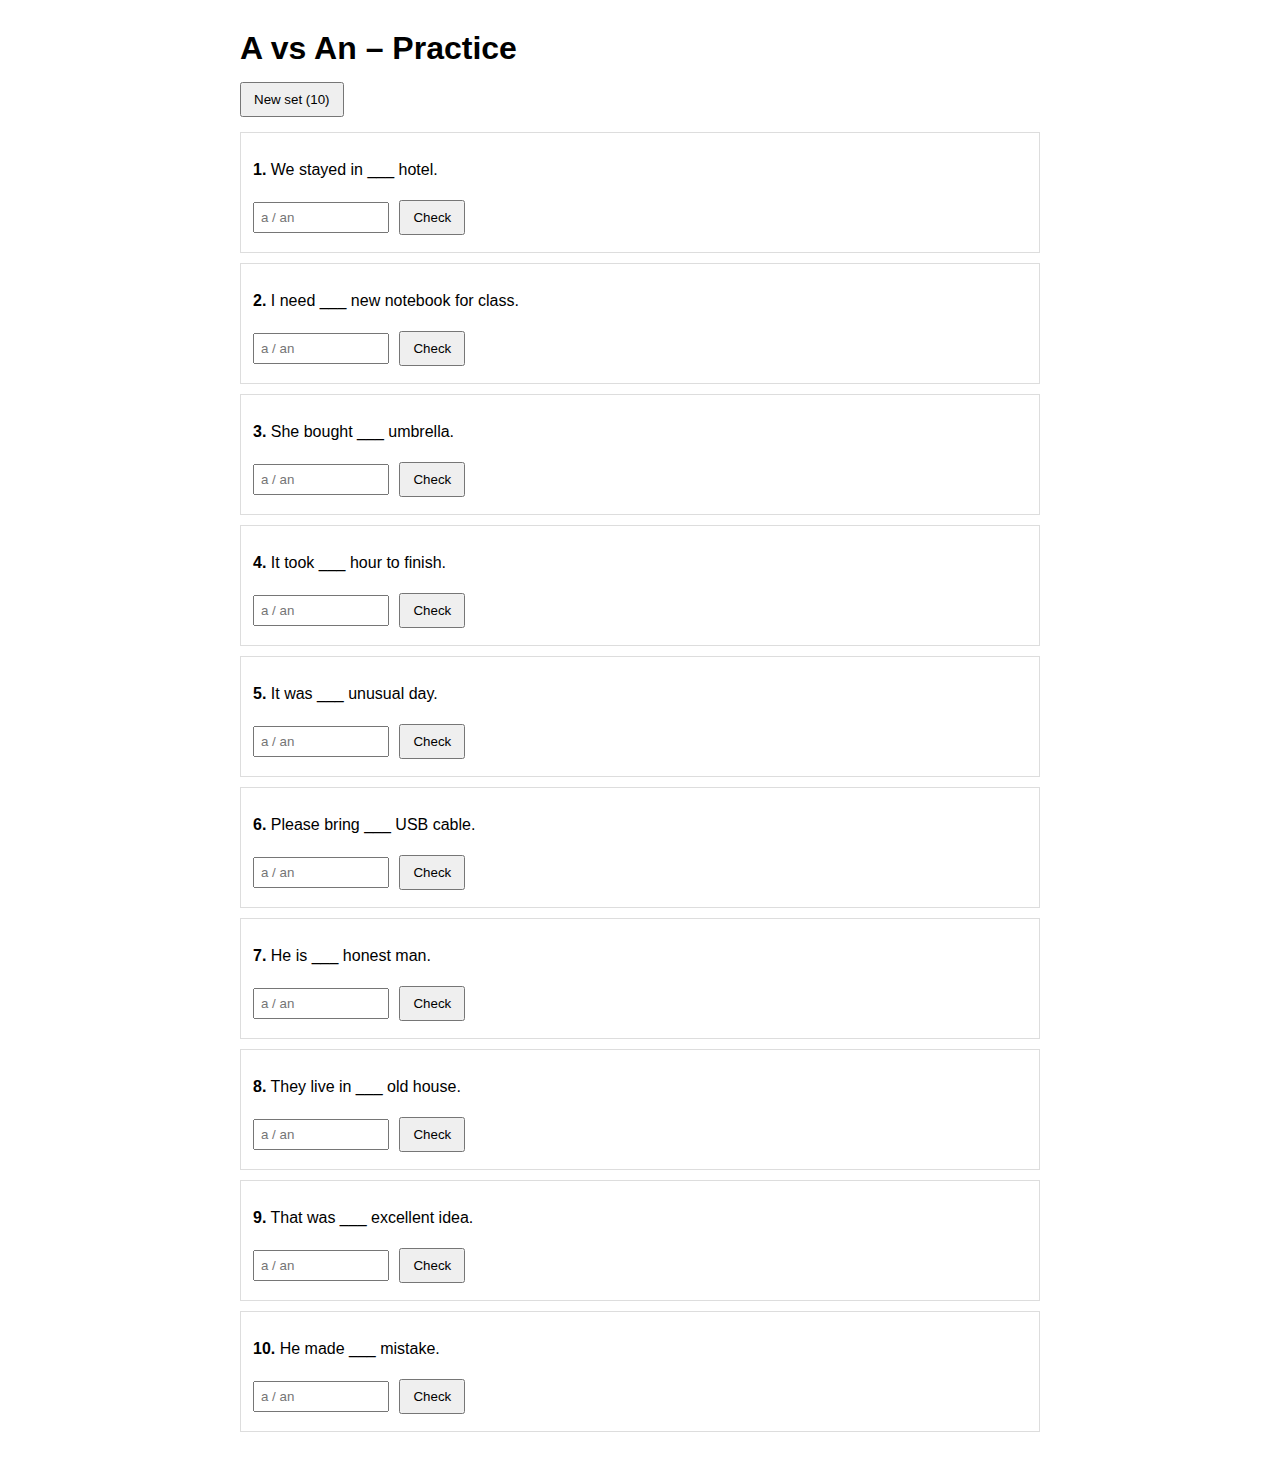
<file: index.html>
<!DOCTYPE html>
<html lang="en">
<head>
<meta charset="UTF-8">
<title>Grammar Practice</title>
<meta name="viewport" content="width=device-width, initial-scale=1">

<style>
  body {
    font-family: Arial, sans-serif;
    max-width: 800px;
    margin: 30px auto;
    padding: 0 15px;
  }
  h1 { margin-bottom: 10px; }
  button {
    padding: 8px 12px;
    margin: 5px 5px 5px 0;
    cursor: pointer;
  }
  .item {
    border: 1px solid #ddd;
    padding: 12px;
    margin: 10px 0;
  }
  input {
    padding: 6px;
    width: 120px;
    margin-right: 6px;
  }
  .result {
    font-weight: bold;
    margin-left: 6px;
  }
  .correct { color: green; }
  .wrong { color: red; }
</style>
</head>

<body>

<h1>A vs An – Practice</h1>

<button onclick="newSet()">New set (10)</button>

<div id="exercise"></div>

<script>
const BANK = [
  ["I need ___ new notebook for class.", "a"],
  ["She bought ___ umbrella.", "an"],
  ["He is ___ honest man.", "an"],
  ["They live in ___ old house.", "an"],
  ["I saw ___ dog outside.", "a"],
  ["It took ___ hour to finish.", "an"],
  ["She is ___ university student.", "a"],
  ["Please bring ___ USB cable.", "a"],
  ["That was ___ excellent idea.", "an"],
  ["He made ___ mistake.", "a"],
  ["We stayed in ___ hotel.", "a"],
  ["She found ___ apple.", "an"],
  ["He bought ___ car yesterday.", "a"],
  ["It was ___ unusual day.", "an"],
  ["She wants ___ job in IT.", "a"]
];

function shuffle(arr) {
  return arr.sort(() => Math.random() - 0.5);
}

function newSet() {
  const container = document.getElementById("exercise");
  container.innerHTML = "";

  const questions = shuffle([...BANK]).slice(0, 10);

  questions.forEach((q, i) => {
    const div = document.createElement("div");
    div.className = "item";

    div.innerHTML = `
      <p><strong>${i + 1}.</strong> ${q[0]}</p>
      <input type="text" placeholder="a / an">
      <button>Check</button>
      <span class="result"></span>
    `;

    const input = div.querySelector("input");
    const button = div.querySelector("button");
    const result = div.querySelector(".result");

    button.onclick = () => {
      const answer = input.value.trim().toLowerCase();
      if (answer === q[1]) {
        result.textContent = "Correct";
        result.className = "result correct";
      } else {
        result.textContent = "Incorrect";
        result.className = "result wrong";
      }
    };

    container.appendChild(div);
  });
}

newSet();
</script>

</body>
</html>
</file>
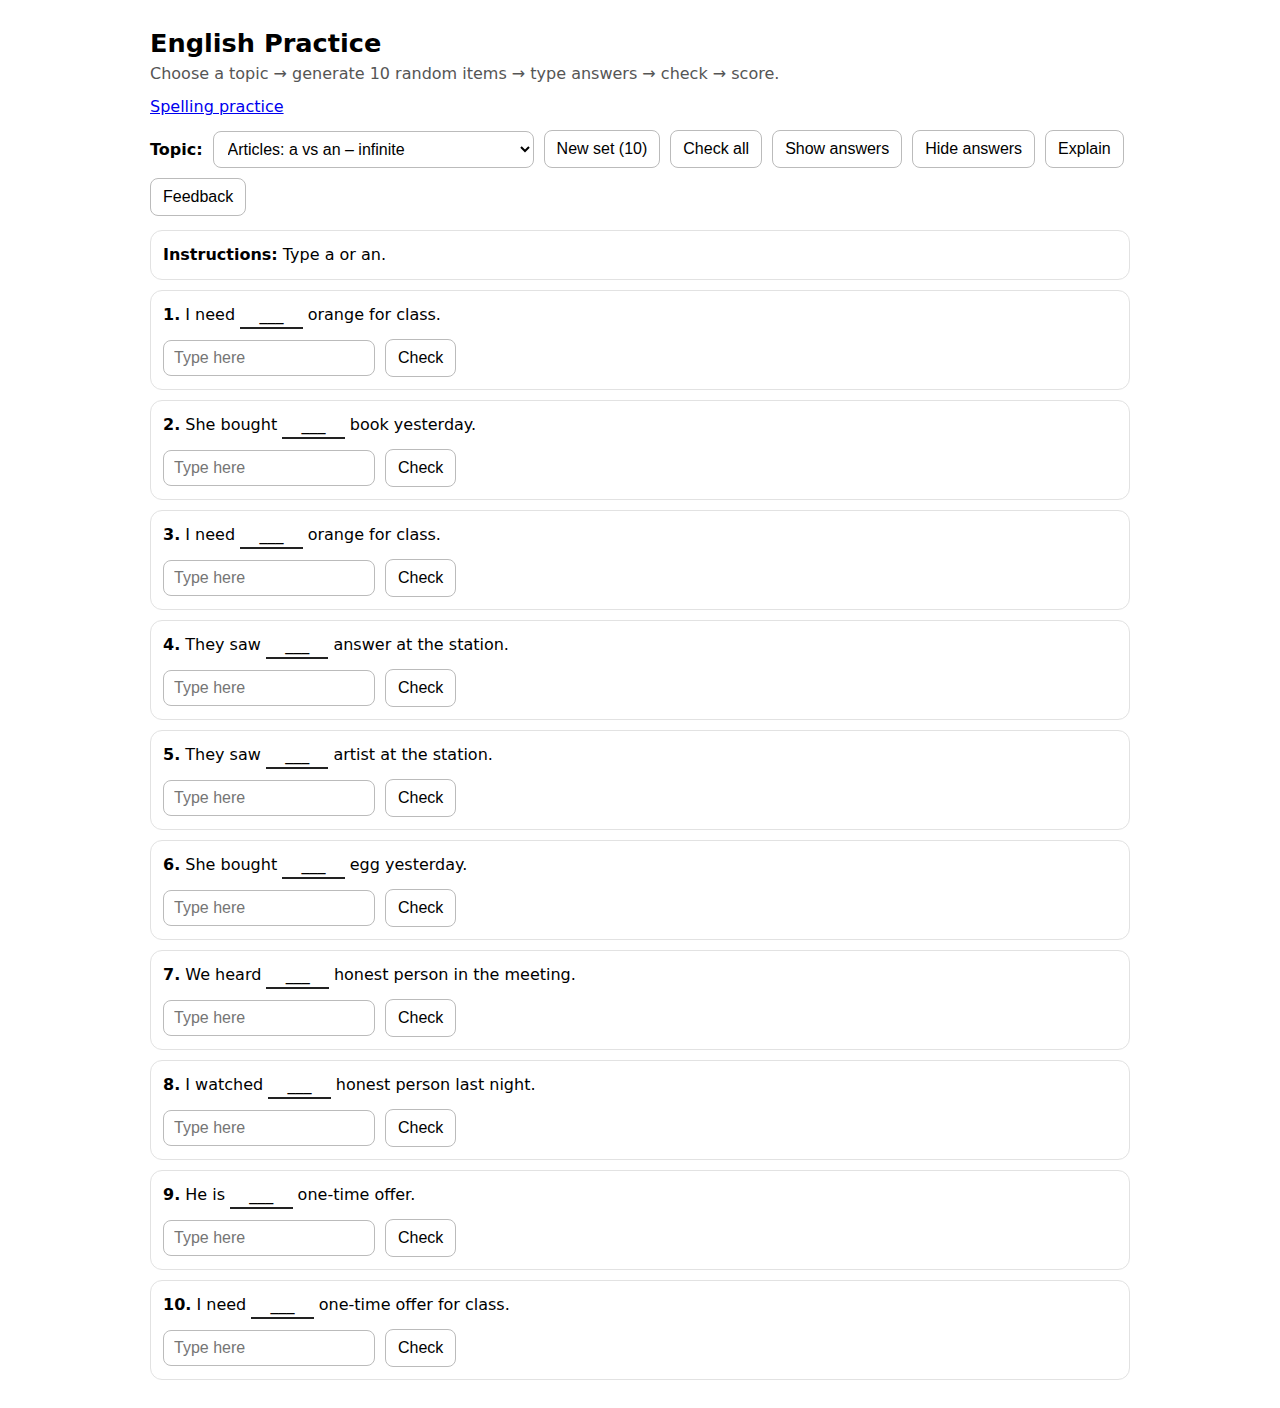
<file: docs/index.html>
<!doctype html>
<html lang="en">
<head>
  <meta charset="utf-8" />
  <meta name="viewport" content="width=device-width,initial-scale=1" />
  <title>English Practice</title>
  <style>
    body { font-family: system-ui, Arial, sans-serif; max-width: 980px; margin: 28px auto; padding: 0 16px; }
    h1 { font-size: 1.6rem; margin: 0 0 6px; }
    .meta { color:#555; margin: 0 0 14px; }
    .nav { margin: 10px 0 14px; }
    .nav a { margin-right: 12px; }
    .row { display:flex; gap:10px; flex-wrap:wrap; align-items:center; margin: 14px 0; }
    select, button, input[type="text"] { font-size: 1rem; }
    select { padding: 8px 10px; border:1px solid #bbb; border-radius:8px; background:#fff; }
    button { padding: 9px 12px; border:1px solid #bbb; border-radius:8px; background:#fff; cursor:pointer; }
    button:hover { background:#f5f5f5; }
    .card { border:1px solid #e2e2e2; border-radius:12px; padding: 12px; margin: 10px 0; }
    .q { line-height: 1.5; }
    .gap { display:inline-block; min-width: 3.4em; text-align:center; border-bottom:2px solid #222; padding: 0 4px; }
    .ctrls { margin-top: 10px; display:flex; gap:10px; flex-wrap:wrap; align-items:center; }
    .ctrls input[type="text"] { padding: 8px 10px; border:1px solid #bbb; border-radius:8px; width: 190px; }
    .result { font-weight:700; margin-left: 6px; }
    .result.ok { color: #0a6; }
    .result.bad { color: #c22; }
    .answer { display:none; color:#222; margin-left: 8px; font-weight:700; }
    .score { font-weight:700; }
    .small { color:#666; font-size: 0.95rem; }
    code { background:#f4f4f4; padding:2px 5px; border-radius:6px; }
  </style>
</head>
<body>
  <h1>English Practice</h1>
  <p class="meta">Choose a topic → generate 10 random items → type answers → check → score.</p>

  <div class="nav">
    <a href="./spelling.html">Spelling practice</a>
  </div>

  <div class="row">
    <label for="topicSelect"><strong>Topic:</strong></label>
    <select id="topicSelect"></select>

    <button id="newSetBtn" type="button">New set (10)</button>
    <button id="checkAllBtn" type="button">Check all</button>
    <button id="showAnswersBtn" type="button">Show answers</button>
    <button id="hideAnswersBtn" type="button">Hide answers</button>

    <button id="explainBtn" type="button">Explain</button>
    <button id="feedbackBtn" type="button">Feedback</button>

    <span class="score" id="scoreBox"></span>
  </div>
  <div id="explainBox" class="card" style="display:none"></div>
  <div id="feedbackBox" class="card" style="display:none"></div>
  <div id="list"></div>

<script>
/* ======================
   Global mistake tracking
   ====================== */
let stats = {
  totalChecked: 0,
  wrongByTopic: {},   // topic name -> count
  wrongByPair: {},    // "student->correct" -> count
  wrongItems: []      // store recent mistakes
};

/* ---------------- TEACHER CONFIG: topics ---------------- */
const TOPICS = {
  "Articles: a vs an – infinite": {
    instructions: "Type a or an.",
    generator: { type: "articles_a_an", count: 10 },
    explain: `
      <strong>A vs An</strong><br><br>

      Use <strong>a</strong> before a <em>consonant sound</em>:<br>
      a book • a university • a USB cable • a European city<br><br>

      Use <strong>an</strong> before a <em>vowel sound</em>:<br>
      an apple • an hour • an MRI scan • an honest person<br><br>

      <strong>Important:</strong> Decide by the <em>sound</em>, not the first letter.<br>
      “u” and “eu” often sound like /juː/ → <strong>a</strong>.
    `
  },

  "Prepositions: in / on / at (time) – infinite": {
    instructions: "Type in, on, or at.",
    generator: { type: "prepositions_time", count: 10 },
    explain: `
      <strong>In / On / At (time)</strong><br><br>

      Use <strong>at</strong> for precise times:<br>
      at 5 pm • at noon • at midnight<br><br>

      Use <strong>on</strong> for days and dates:<br>
      on Monday • on 5 May • on the 12th<br><br>

      Use <strong>in</strong> for months, years, and longer periods:<br>
      in June • in 2024 • in the morning<br><br>

      <strong>Common mistakes:</strong><br>
      • in 7 o’clock (should be <strong>at</strong>)<br>
      • at Monday (should be <strong>on</strong>)<br>
    `
  },

  "Present perfect vs past simple – infinite": {
    instructions: "Type the correct form. Examples: “have eaten / has eaten / went / did”.",
    generator: { type: "pp_vs_ps", count: 10 },
    explain: `
      <strong>Present perfect vs Past simple</strong><br><br>

      <strong>Present perfect</strong> (have/has + past participle) links the past to <em>now</em>.<br>
      Use it with: already, just, yet, ever/never, so far, today, this week, recently.<br>
      Examples: I <strong>have finished</strong> already. • She <strong>has never been</strong> to London.<br><br>

      <strong>Past simple</strong> is for a <em>finished</em> time in the past.<br>
      Use it with: yesterday, last week, two days ago, in 2020, when I was younger.<br>
      Examples: I <strong>went</strong> yesterday. • They <strong>met</strong> in 2019.<br><br>

      <strong>Rule:</strong> If the time is finished → use <strong>past simple</strong>.
    `
  },

  "Subject–verb agreement – infinite": {
    instructions: "Type the correct verb form (present simple). Example: go/goes, do/does, have/has.",
    generator: { type: "sva_present", count: 10 },
    explain: `
      <strong>Subject–verb agreement (present simple)</strong><br><br>

      <strong>I / you / we / they</strong> + base verb:<br>
      I work • you play • we go • they study<br><br>

      <strong>He / she / it</strong> + verb + <strong>-s</strong> (or spelling change):<br>
      he works • she plays • it goes • he studies • she watches<br><br>

      <strong>Special verbs:</strong><br>
      do → <strong>does</strong> • have → <strong>has</strong><br><br>

      <strong>Common error:</strong> forgetting the <strong>-s</strong> with he/she/it.<br>
      Quick check: If you can replace the subject with “he” → the verb usually needs <strong>-s</strong>.
    `
  }
};

/* ---------------- app logic ---------------- */
const N = 10;
const topicSelect = document.getElementById("topicSelect");
const listEl = document.getElementById("list");
const newSetBtn = document.getElementById("newSetBtn");
const checkAllBtn = document.getElementById("checkAllBtn");
const showAnswersBtn = document.getElementById("showAnswersBtn");
const hideAnswersBtn = document.getElementById("hideAnswersBtn");
const scoreBox = document.getElementById("scoreBox");

const explainBtn = document.getElementById("explainBtn");
const feedbackBtn = document.getElementById("feedbackBtn");
const explainBox = document.getElementById("explainBox");
const feedbackBox = document.getElementById("feedbackBox");

let currentItems = [];

function normalize(s) {
  return String(s).trim().toLowerCase().replace(/\s+/g, " ");
}
function shuffle(arr) {
  const a = arr.slice();
  for (let i = a.length - 1; i > 0; i--) {
    const j = Math.floor(Math.random() * (i + 1));
    [a[i], a[j]] = [a[j], a[i]];
  }
  return a;
}

/* ---------------- generators ---------------- */
function rand(arr) { return arr[Math.floor(Math.random() * arr.length)]; }
function pad2(n){ return String(n).padStart(2,"0"); }
function normalizeSpaces(s){ return String(s).trim().replace(/\s+/g," "); }

/* A / AN generator (curated for sound-based accuracy) */
const AN_WORDS = [
  "apple","orange","egg","idea","example","engineer","artist","actor",
  "umbrella","email","answer","invoice",
  "hour","honest person","heir",
  "MBA student","FBI agent","MRI scan","S.O.S. message"
];
const A_WORDS = [
  "book","car","dog","house","table","computer","phone","teacher",
  "university student","uniform","European city","one-time offer",
  "USB cable","UFO story","user account"
];
const A_AN_TEMPLATES = [
  "I need ___ {noun} for class.",
  "She bought ___ {noun} yesterday.",
  "He is ___ {noun}.",
  "They saw ___ {noun} at the station.",
  "We heard ___ {noun} in the meeting.",
  "I ordered ___ {noun} online.",
  "She wants to become ___ {noun}.",
  "He found ___ {noun} on the floor.",
  "They discussed ___ {noun} in class.",
  "I watched ___ {noun} last night."
];
function pickNounWithAnswer() {
  const pickAn = Math.random() < 0.5;
  if (pickAn) return { noun: rand(AN_WORDS), article: "an" };
  return { noun: rand(A_WORDS), article: "a" };
}
function generateArticlesAAn(n=10) {
  const out = [];
  for (let i = 0; i < n; i++) {
    const t = rand(A_AN_TEMPLATES);
    const picked = pickNounWithAnswer();
    out.push({ prompt: t.replace("{noun}", picked.noun), answer: picked.article });
  }
  return out;
}

/* Prepositions time generator */
const MONTHS = ["January","February","March","April","May","June","July","August","September","October","November","December"];
const WEEKDAYS = ["Monday","Tuesday","Wednesday","Thursday","Friday","Saturday","Sunday"];
const TIMES_OF_DAY = ["the morning","the afternoon","the evening"];
const HOLIDAYS = ["Christmas","Easter","New Year’s Eve","New Year’s Day","Halloween"];
function randomClockTime() {
  const h = rand([1,2,3,4,5,6,7,8,9,10,11,12]);
  const m = rand([0,5,10,15,20,25,30,35,40,45,50,55]);
  return `${h}:${pad2(m)}`;
}
function randomDate() {
  const day = rand([1,2,3,4,5,6,7,8,9,10,11,12,13,14,15,16,17,18,19,20,21,22,23,24,25,26,27,28]);
  const suf = (day % 10 === 1 && day !== 11) ? "st" : (day % 10 === 2 && day !== 12) ? "nd" : (day % 10 === 3 && day !== 13) ? "rd" : "th";
  return `${day}${suf}`;
}
function generatePrepositionsTime(n=10) {
  const frames = [
    () => ({ text: `My birthday is ___ ${rand(MONTHS)}.`, answer: "in" }),
    () => ({ text: `School starts ___ ${rand(MONTHS)}.`, answer: "in" }),
    () => ({ text: `We usually study ___ ${rand(TIMES_OF_DAY)}.`, answer: "in" }),
    () => ({ text: `I started learning English ___ ${rand(["2018","2019","2020","2021","2022","2023","2024","2025","2026"])}.`, answer: "in" }),

    () => ({ text: `We have PE ___ ${rand(WEEKDAYS)}.`, answer: "on" }),
    () => ({ text: `The test is ___ ${rand(WEEKDAYS)}.`, answer: "on" }),
    () => ({ text: `The deadline is ___ the ${randomDate()}.`, answer: "on" }),
    () => ({ text: `We have a quiz ___ ${rand(["Monday morning","Tuesday afternoon","Thursday evening"])}.`, answer: "on" }),

    () => ({ text: `The lesson starts ___ ${randomClockTime()}.`, answer: "at" }),
    () => ({ text: `Please call me ___ ${randomClockTime()}.`, answer: "at" }),
    () => ({ text: `We met ___ ${rand(HOLIDAYS)}.`, answer: "at" }),
    () => ({ text: `The train leaves ___ ${rand(["noon","midnight"])}.`, answer: "at" }),

    () => ({ text: `I relax ___ the weekend.`, answer: "at" }) // BrE
  ];

  const out = [];
  for (let i = 0; i < n; i++) {
    const q = rand(frames)();
    out.push({ prompt: q.text, answer: q.answer });
  }
  return out;
}

/* Present perfect vs past simple generator */
const VERBS = [
  { base:"go", ps:"went", pp:"gone" },
  { base:"see", ps:"saw", pp:"seen" },
  { base:"eat", ps:"ate", pp:"eaten" },
  { base:"do", ps:"did", pp:"done" },
  { base:"write", ps:"wrote", pp:"written" },
  { base:"take", ps:"took", pp:"taken" },
  { base:"buy", ps:"bought", pp:"bought" },
  { base:"make", ps:"made", pp:"made" },
  { base:"choose", ps:"chose", pp:"chosen" },
  { base:"break", ps:"broke", pp:"broken" },
  { base:"meet", ps:"met", pp:"met" },
  { base:"read", ps:"read", pp:"read" }
];
const SUBJECTS = [
  { s:"I", have:"have" }, { s:"You", have:"have" }, { s:"We", have:"have" }, { s:"They", have:"have" },
  { s:"He", have:"has" }, { s:"She", have:"has" }
];
const PP_MARKERS = ["already","just","recently","so far","today","this week","this month","in my life","yet","ever","never"];
const PS_MARKERS = ["yesterday","last week","last month","last year","two days ago","three weeks ago","in 2018","in 2020","when I was younger","during the holiday"];
function generatePPvsPS(n=10) {
  const out = [];
  for (let i = 0; i < n; i++) {
    const subj = rand(SUBJECTS);
    const v = rand(VERBS);
    const usePP = Math.random() < 0.5;

    if (usePP) {
      const marker = rand(PP_MARKERS);
      const frameType = rand(["statement","negative","question"]);
      if (frameType === "question") {
        const aux = subj.have.charAt(0).toUpperCase() + subj.have.slice(1); // Have/Has
        out.push({ prompt: `___ ${subj.s} ever (${v.base}) ${marker}?`, answer: aux });
      } else if (frameType === "negative") {
        out.push({ prompt: `${subj.s} ___ not (${v.base}) ${marker}.`, answer: `${subj.have} ${v.pp}` });
      } else {
        out.push({ prompt: `${subj.s} ___ (${v.base}) ${marker}.`, answer: `${subj.have} ${v.pp}` });
      }
    } else {
      const marker = rand(PS_MARKERS);
      const frameType = rand(["statement","negative","question"]);
      if (frameType === "question") {
        out.push({ prompt: `___ ${subj.s} (${v.base}) it ${marker}?`, answer: "Did" });
      } else if (frameType === "negative") {
        out.push({ prompt: `${subj.s} ___ not (${v.base}) ${marker}.`, answer: v.ps });
      } else {
        out.push({ prompt: `${subj.s} ___ (${v.base}) ${marker}.`, answer: v.ps });
      }
    }
  }
  return out.map(x => ({ prompt: normalizeSpaces(x.prompt), answer: normalizeSpaces(x.answer) }));
}

/* Subject–verb agreement generator (present simple) */
const SVA_SUBJECTS = [
  { subj:"I", third:false },
  { subj:"You", third:false },
  { subj:"We", third:false },
  { subj:"They", third:false },
  { subj:"He", third:true },
  { subj:"She", third:true },
  { subj:"It", third:true },
  { subj:"My friends", third:false },
  { subj:"The teacher", third:true },
  { subj:"The students", third:false }
];
const SVA_VERBS = [
  { base:"go", third:"goes" },
  { base:"do", third:"does" },
  { base:"have", third:"has" },
  { base:"watch", third:"watches" },
  { base:"study", third:"studies" },
  { base:"play", third:"plays" },
  { base:"work", third:"works" },
  { base:"try", third:"tries" },
  { base:"teach", third:"teaches" },
  { base:"fix", third:"fixes" },
  { base:"carry", third:"carries" }
];
const SVA_ADVERBS = ["often","usually","sometimes","rarely","never","every day","after school","on weekends"];
const SVA_OBJECTS = [
  "English","football","video games","homework","in the library","in the gym","at home","in class","with friends"
];
function generateSVA(n=10) {
  const out = [];
  for (let i = 0; i < n; i++) {
    const s = rand(SVA_SUBJECTS);
    const v = rand(SVA_VERBS);
    const adv = rand(SVA_ADVERBS);
    const obj = rand(SVA_OBJECTS);
    const correct = s.third ? v.third : v.base;
    const prompt = `${s.subj} ___ ${adv} ${obj}. (${v.base})`;
    out.push({ prompt, answer: correct });
  }
  return out;
}

/* ---------------- render / check ---------------- */
function initTopics() {
  topicSelect.innerHTML = "";
  Object.keys(TOPICS).forEach(k => {
    const opt = document.createElement("option");
    opt.value = k;
    opt.textContent = k;
    topicSelect.appendChild(opt);
  });
  topicSelect.selectedIndex = 0;
}

function pickItemsForTopic(topic) {
  if (topic.generator?.type === "prepositions_time") return generatePrepositionsTime(topic.generator.count || N);
  if (topic.generator?.type === "articles_a_an") return generateArticlesAAn(topic.generator.count || N);
  if (topic.generator?.type === "pp_vs_ps") return generatePPvsPS(topic.generator.count || N);
  if (topic.generator?.type === "sva_present") return generateSVA(topic.generator.count || N);
  return shuffle(topic.items || []).slice(0, Math.min(N, (topic.items || []).length));
}

function renderSet() {
  const topic = TOPICS[topicSelect.value];
  currentItems = pickItemsForTopic(topic);

  listEl.innerHTML = "";
  scoreBox.textContent = "";
  explainBox.style.display = "none";
  feedbackBox.style.display = "none";

  const instr = document.createElement("div");
  instr.className = "card";
  const instrText = topic.instructions || "Type the missing word(s).";
  instr.innerHTML = `<div class="q"><strong>Instructions:</strong> ${instrText}</div>`;
  listEl.appendChild(instr);

  currentItems.forEach((item, idx) => {
    const card = document.createElement("div");
    card.className = "card";
    card.dataset.index = String(idx);
    card.dataset.correct = "";

    const promptHtml = item.prompt.includes("___")
      ? item.prompt.replace("___", `<span class="gap">___</span>`)
      : item.prompt;

    card.innerHTML = `
      <div class="q">
        <strong>${idx + 1}.</strong> ${promptHtml}
        <span class="answer">Answer: <span class="ansText"></span></span>
      </div>
      <div class="ctrls">
        <input type="text" aria-label="Your answer" placeholder="Type here" autocomplete="off" spellcheck="false" />
        <button type="button" class="checkBtn">Check</button>
        <span class="result"></span>
      </div>
    `;

    card.querySelector(".ansText").textContent = item.answer;
    listEl.appendChild(card);
  });

  document.querySelectorAll(".checkBtn").forEach(btn => {
    btn.addEventListener("click", (e) => {
      const card = e.target.closest(".card");
      checkOne(card);
      updateScore();
    });
  });

  hideAnswers();
}

function checkOne(card) {
  const idx = Number(card.dataset.index);
  const item = currentItems[idx];
  const resultEl = card.querySelector(".result");
  const input = card.querySelector('input[type="text"]');
  const student = normalize(input.value);
  const answer = normalize(item.answer);

  if (!student) {
    card.dataset.correct = "0";
    resultEl.textContent = "Enter an answer first.";
    resultEl.className = "result bad";
    return;
  }

  const ok = (student === answer);

  // mistake tracking
  const topicKey = topicSelect.value;
  stats.totalChecked++;
  if (!stats.wrongByTopic[topicKey]) stats.wrongByTopic[topicKey] = 0;

  if (!ok) {
    stats.wrongByTopic[topicKey]++;
    const pairKey = `${student || "(blank)"}->${answer}`;
    stats.wrongByPair[pairKey] = (stats.wrongByPair[pairKey] || 0) + 1;
    stats.wrongItems.push({ topic: topicKey, prompt: item.prompt, student, answer });
    if (stats.wrongItems.length > 50) stats.wrongItems.shift();
  }

  card.dataset.correct = ok ? "1" : "0";
  resultEl.textContent = ok ? "Correct" : "Incorrect";
  resultEl.className = "result " + (ok ? "ok" : "bad");
}

function checkAll() {
  document.querySelectorAll(".card[data-index]").forEach(card => checkOne(card));
  updateScore();
}

function updateScore() {
  const cards = Array.from(document.querySelectorAll(".card[data-index]"));
  const attempted = cards.filter(c => c.querySelector(".result")?.textContent);
  if (attempted.length === 0) { scoreBox.textContent = ""; return; }
  const correct = cards.filter(c => c.dataset.correct === "1").length;
  scoreBox.textContent = `Score: ${correct}/${cards.length}`;
}

function showAnswers() { document.querySelectorAll(".answer").forEach(el => el.style.display = "inline"); }
function hideAnswers() { document.querySelectorAll(".answer").forEach(el => el.style.display = "none"); }

/* ---------------- explain / feedback ---------------- */
function showExplain() {
  const topic = TOPICS[topicSelect.value];
  const html = topic.explain || "<strong>No explanation for this topic yet.</strong>";
  explainBox.innerHTML = html;
  explainBox.style.display = "block";
  feedbackBox.style.display = "none";
}

function showFeedback() {
  feedbackBox.style.display = "block";
  explainBox.style.display = "none";

  if (stats.totalChecked === 0) {
    feedbackBox.innerHTML = "<strong>No feedback yet.</strong><br>Check a few answers first.";
    return;
  }

  // Top topic
  const topicEntries = Object.entries(stats.wrongByTopic).sort((a,b) => b[1]-a[1]);
  const topTopic = topicEntries[0]?.[0];
  const topTopicCount = topicEntries[0]?.[1] ?? 0;

  // Top pairs
  const pairEntries = Object.entries(stats.wrongByPair).sort((a,b) => b[1]-a[1]).slice(0, 5);

  let html = `<strong>Feedback (based on your mistakes)</strong><br><br>`;
  html += `Checked: <strong>${stats.totalChecked}</strong><br><br>`;

  if (topTopic) {
    html += `Most difficult topic so far: <strong>${topTopic}</strong> (${topTopicCount} wrong)<br><br>`;
  }

  if (pairEntries.length) {
    html += `<strong>Most common wrong answers:</strong><br>`;
    html += `<ol>`;
    pairEntries.forEach(([k, n]) => {
      const [given, correct] = k.split("->");
      html += `<li><code>${given}</code> → <code>${correct}</code> (${n})</li>`;
    });
    html += `</ol>`;
  } else {
    html += `No wrong answers recorded yet.`;
  }

  feedbackBox.innerHTML = html;
}

/* ---------------- events ---------------- */
newSetBtn.addEventListener("click", renderSet);
checkAllBtn.addEventListener("click", checkAll);
showAnswersBtn.addEventListener("click", showAnswers);
hideAnswersBtn.addEventListener("click", hideAnswers);
topicSelect.addEventListener("change", renderSet);

explainBtn.addEventListener("click", showExplain);
feedbackBtn.addEventListener("click", showFeedback);

/* ---------------- boot ---------------- */
initTopics();
renderSet();
</script>
</body>
</html>
</file>
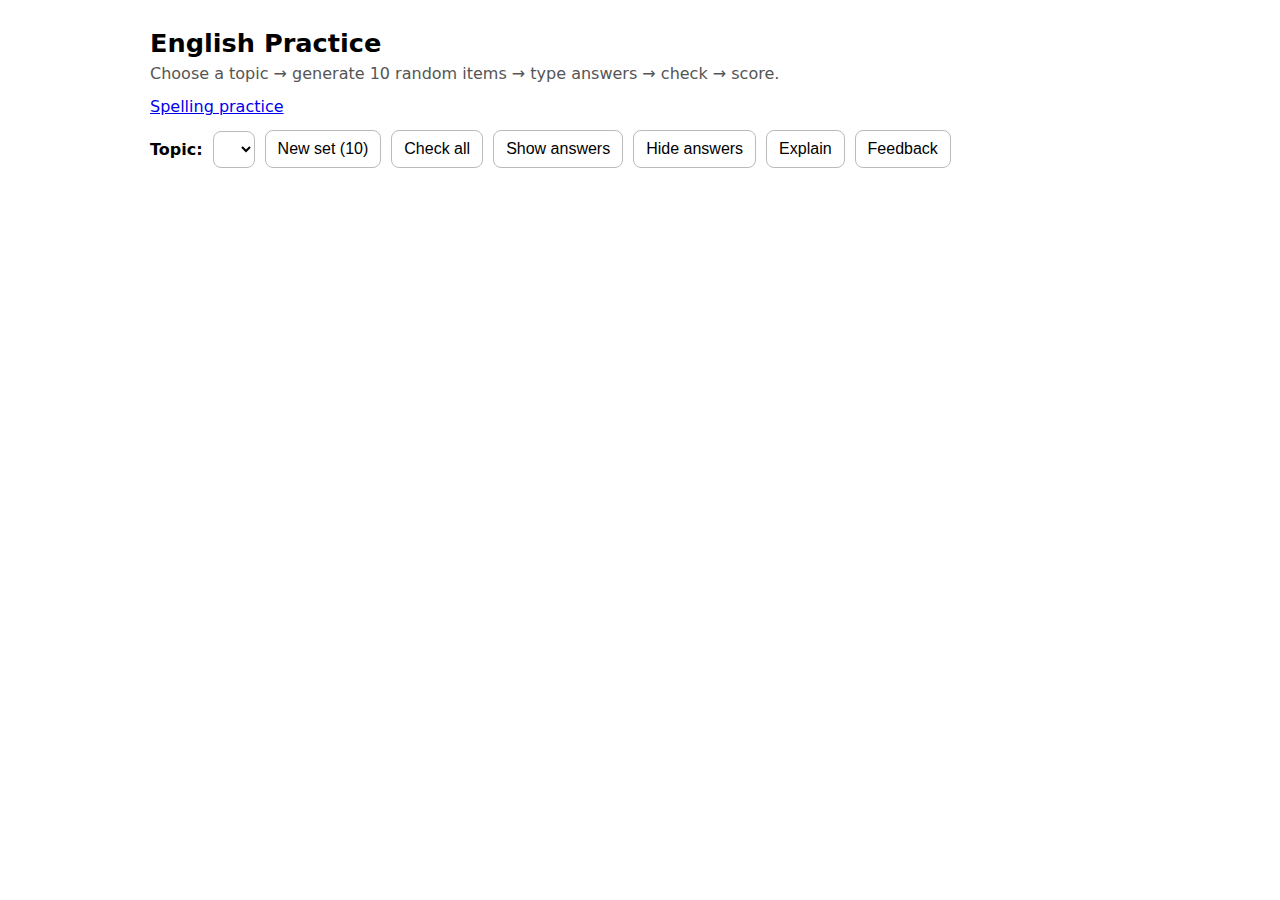
<file: docs/grammar.html>
<!doctype html>
<html lang="en">
<head>
  <meta charset="utf-8" />
  <meta name="viewport" content="width=device-width,initial-scale=1" />
  <title>English Practice</title>
  <style>
    body { font-family: system-ui, Arial, sans-serif; max-width: 980px; margin: 28px auto; padding: 0 16px; }
    h1 { font-size: 1.6rem; margin: 0 0 6px; }
    .meta { color:#555; margin: 0 0 14px; }
    .nav { margin: 10px 0 14px; }
    .nav a { margin-right: 12px; }
    .row { display:flex; gap:10px; flex-wrap:wrap; align-items:center; margin: 14px 0; }
    select, button, input[type="text"] { font-size: 1rem; }
    select { padding: 8px 10px; border:1px solid #bbb; border-radius:8px; background:#fff; }
    button { padding: 9px 12px; border:1px solid #bbb; border-radius:8px; background:#fff; cursor:pointer; }
    button:hover { background:#f5f5f5; }
    .card { border:1px solid #e2e2e2; border-radius:12px; padding: 12px; margin: 10px 0; }
    .q { line-height: 1.5; }
    .gap { display:inline-block; min-width: 3.4em; text-align:center; border-bottom:2px solid #222; padding: 0 4px; }
    .ctrls { margin-top: 10px; display:flex; gap:10px; flex-wrap:wrap; align-items:center; }
    .ctrls input[type="text"] { padding: 8px 10px; border:1px solid #bbb; border-radius:8px; width: 190px; }
    .result { font-weight:700; margin-left: 6px; }
    .result.ok { color: #0a6; }
    .result.bad { color: #c22; }
    .answer { display:none; color:#222; margin-left: 8px; font-weight:700; }
    .score { font-weight:700; }
    .small { color:#666; font-size: 0.95rem; }
    code { background:#f4f4f4; padding:2px 5px; border-radius:6px; }
  </style>
</head>
<body>
  <h1>English Practice</h1>
  <p class="meta">Choose a topic → generate 10 random items → type answers → check → score.</p>

  <div class="nav">
    <a href="./spelling.html">Spelling practice</a>
  </div>

  <div class="row">
    <label for="topicSelect"><strong>Topic:</strong></label>
    <select id="topicSelect"></select>

    <button id="newSetBtn" type="button">New set (10)</button>
    <button id="checkAllBtn" type="button">Check all</button>
    <button id="showAnswersBtn" type="button">Show answers</button>
    <button id="hideAnswersBtn" type="button">Hide answers</button>

    <button id="explainBtn" type="button">Explain</button>
    <button id="feedbackBtn" type="button">Feedback</button>

    <span class="score" id="scoreBox"></span>
  </div>
  <div id="explainBox" class="card" style="display:none"></div>
  <div id="feedbackBox" class="card" style="display:none"></div>
  <div id="list"></div>

<script>
/* ======================
   Global mistake tracking
   ====================== */
let stats = {
  totalChecked: 0,
  wrongByTopic: {},   // topic name -> count
  wrongByPair: {},    // "student->correct" -> count
  wrongItems: []      // store recent mistakes
};

/* ---------------- TEACHER CONFIG: topics ---------------- */
const TOPICS = {
  "Articles: a vs an – infinite": {
    instructions: "Type a or an.",
    generator: { type: "articles_a_an", count: 10 },
    explain: `
      <strong>A vs An</strong><br><br>

      Use <strong>a</strong> before a <em>consonant sound</em>:<br>
      a book • a university • a USB cable • a European city<br><br>

      Use <strong>an</strong> before a <em>vowel sound</em>:<br>
      an apple • an hour • an MRI scan • an honest person<br><br>

      <strong>Important:</strong> Decide by the <em>sound</em>, not the first letter.<br>
      “u” and “eu” often sound like /juː/ → <strong>a</strong>.
    `
  },

  "Prepositions: in / on / at (time) – infinite": {
    instructions: "Type in, on, or at.",
    generator: { type: "prepositions_time", count: 10 },
    explain: `
      <strong>In / On / At (time)</strong><br><br>

      Use <strong>at</strong> for precise times:<br>
      at 5 pm • at noon • at midnight<br><br>

      Use <strong>on</strong> for days and dates:<br>
      on Monday • on 5 May • on the 12th<br><br>

      Use <strong>in</strong> for months, years, and longer periods:<br>
      in June • in 2024 • in the morning<br><br>

      <strong>Common mistakes:</strong><br>
      • in 7 o’clock (should be <strong>at</strong>)<br>
      • at Monday (should be <strong>on</strong>)<br>
    `
  },

  "Present perfect vs past simple – infinite": {
    instructions: "Type the correct form. Examples: “have eaten / has eaten / went / did”.",
    generator: { type: "pp_vs_ps", count: 10 },
    explain: `
      <strong>Present perfect vs Past simple</strong><br><br>

      <strong>Present perfect</strong> (have/has + past participle) links the past to <em>now</em>.<br>
      Use it with: already, just, yet, ever/never, so far, today, this week, recently.<br>
      Examples: I <strong>have finished</strong> already. • She <strong>has never been</strong> to London.<br><br>

      <strong>Past simple</strong> is for a <em>finished</em> time in the past.<br>
      Use it with: yesterday, last week, two days ago, in 2020, when I was younger.<br>
      Examples: I <strong>went</strong> yesterday. • They <strong>met</strong> in 2019.<br><br>

      <strong>Rule:</strong> If the time is finished → use <strong>past simple</strong>.
    `
  },

  "Subject–verb agreement – infinite": {
    instructions: "Type the correct verb form (present simple). Example: go/goes, do/does, have/has.",
    generator: { type: "sva_present", count: 10 },
    explain: `
      <strong>Subject–verb agreement (present simple)</strong><br><br>

      <strong>I / you / we / they</strong> + base verb:<br>
      I work • you play • we go • they study<br><br>

<style>
  .ending { font-weight: bold; }
</style>

<strong>He / she / it</strong> + verb + <strong>-s</strong> (or spelling change):<br>
he work<span class="ending">s</span> •
she play<span class="ending">s</span> •
it go<span class="ending">es</span> •
he studie<span class="ending">s</span> •
she watche<span class="ending">s</span><br><br>


      <strong>Special verbs:</strong><br>
      do → <strong>does</strong> • have → <strong>has</strong><br><br>

      <strong>Common error:</strong> forgetting the <strong>-s</strong> with he/she/it.<br>
      Quick check: If you can replace the subject with “he” → the verb usually needs <strong>-s</strong>.
    `
  }
};

/* ---------------- app logic ---------------- */
const N = 10;
const topicSelect = document.getElementById("topicSelect");
const listEl = document.getElementById("list");
const newSetBtn = document.getElementById("newSetBtn");
const checkAllBtn = document.getElementById("checkAllBtn");
const showAnswersBtn = document.getElementById("showAnswersBtn");
const hideAnswersBtn = document.getElementById("hideAnswersBtn");
const scoreBox = document.getElementById("scoreBox");

const explainBtn = document.getElementById("explainBtn");
const feedbackBtn = document.getElementById("feedbackBtn");
const explainBox = document.getElementById("explainBox");
const feedbackBox = document.getElementById("feedbackBox");

let currentItems = [];

function normalize(s) {
  return String(s).trim().toLowerCase().replace(/\s+/g, " ");
}
function shuffle(arr) {
  const a = arr.slice();
  for (let i = a.length - 1; i > 0; i--) {
    const j = Math.floor(Math.random() * (i + 1));
    [a[i], a[j]] = [a[j], a[i]];
  }
  return a;
}

/* ---------------- generators ---------------- */
function rand(arr) { return arr[Math.floor(Math.random() * arr.length)]; }
function pad2(n){ return String(n).padStart(2,"0"); }
function normalizeSpaces(s){ return String(s).trim().replace(/\s+/g," "); }
function startsWithVowelSound(word) {
  const w = String(word).toLowerCase();

  // silent h -> vowel sound
  if (/^(honest|honour|honorable|honourable|hour|heir|heiress|herb)\b/.test(w)) return true;

  // acronyms/initialisms said by letter: vowel-sound letter names
  // A, E, F, H, I, L, M, N, O, R, S, X
  if (/^(a|e|f|h|i|l|m|n|o|r|s|x)\b/.test(w)) return true;

  // normal vowel start
  if (/^[aeiou]/.test(w)) return true;

  // "you" sound (consonant) cases -> "a"
  if (/^(eu|u(?![aeiou])|uni|use|user|ufo|uk|usb|euro|european)\b/.test(w)) return false;

  // default consonant
  return false;
}

function articleForPhrase(phrase) {
  const firstWord = String(phrase).trim().split(/\s+/)[0];
  return startsWithVowelSound(firstWord) ? "an" : "a";
}


/* A / AN generator (curated for sound-based accuracy) */
const AN_WORDS = [
  "apple","orange","egg","idea","example","engineer","artist","actor",
  "umbrella","email","answer","invoice","essay","exercise","argument",
  "ice cream","airport","island","event","experiment","opportunity",
  "objective","issue","error","accident","adult","animal","editor",
  "author","intern","enemy","image","option","outcome","interest",
  "effect","energy","emotion","episode","estimate","exception",
  "hour","honest person","honour","honest mistake","honourable act",
  "heir","heiress","herb","hourglass","honesty",
  "MBA student","FBI agent","CIA officer","MRI scan","X-ray",
  "SOS message","NSA report","EU agreement","AI system","RNA molecule",
  "LCD screen","LED display","API call","SQL error",
  "online order","unexpected result","important issue","early start",
  "old habit","open discussion","interesting idea","urgent email",
  "empty box","easy question","official answer","excellent result",
  "unusual case","international agreement","advanced level","academic article"
];

const A_WORDS = [
  "book","car","dog","house","table","computer","phone","teacher",
  "student","chair","window","garden","picture","lesson","problem",
  "bike","bag","pen","map","job","team","project","report","meeting",
  "decision","hotel","haircut","homework","school","game","movie",
  "story","plan","goal","rule","test","task","skill","habit","career",
  "university student","uniform","European city","one-time offer",
  "user account","USB cable","UFO story","UK company","unit test",
  "useful skill","unique opportunity","usual problem","young person",
  "yearly report","youth club","yellow card","yoga class","yard sale",
  "historic building","historical event","heavy bag","high score",
  "hard test","helpful teacher","local shop","long journey",
  "modern house","new rule","normal day","practical solution",
  "real problem","simple answer","strong opinion","technical issue",
  "valuable lesson","weekly meeting","wrong answer","working solution","URL address"
];

const A_AN_TEMPLATES = [
  "I need ___ {noun} for class.",
  "She bought ___ {noun} yesterday.",
  "He is ___ {noun}.",
  "They saw ___ {noun} at the station.",
  "We heard ___ {noun} in the meeting.",
  "I ordered ___ {noun} online.",
  "She wants to become ___ {noun}.",
  "He found ___ {noun} on the floor.",
  "They discussed ___ {noun} in class.",
  "I watched ___ {noun} last night.",

  "This is ___ {noun} I like.",
  "That sounds like ___ {noun}.",
  "It was ___ {noun} I didn’t expect.",
  "She mentioned ___ {noun} in her email.",
  "He works as ___ {noun}.",
  "They are looking for ___ {noun}.",
  "I have never seen ___ {noun} before.",
  "We need ___ {noun} right now.",
  "She explained ___ {noun} clearly.",
  "He described ___ {noun} in detail.",

  "It turned into ___ {noun} very quickly.",
  "That would be ___ {noun} to remember.",
  "This could be ___ {noun} for you.",
  "She reacted like ___ {noun}.",
  "He asked for ___ {noun} politely.",
  "They faced ___ {noun} at work.",
  "I was surprised by ___ {noun}.",
  "We considered ___ {noun} carefully.",
  "She gave ___ {noun} as an example.",
  "He ended up with ___ {noun}.",

  "There was ___ {noun} in the room.",
  "I noticed ___ {noun} immediately.",
  "She pointed out ___ {noun}.",
  "They complained about ___ {noun}.",
  "He focused on ___ {noun}.",
  "We talked about ___ {noun} later.",
  "She responded with ___ {noun}.",
  "I remember ___ {noun} clearly.",
  "They discovered ___ {noun} by chance.",
  "He dealt with ___ {noun} calmly.",

  "She was worried about ___ {noun}.",
  "I learned about ___ {noun} today.",
  "They prepared ___ {noun} in advance.",
  "He made ___ {noun} sound easy.",
  "We solved ___ {noun} together.",
  "She expected ___ {noun} to happen.",
  "I came across ___ {noun} online.",
  "They treated it like ___ {noun}."
];

  const A_AN_TEMPLATES_INITIAL = [
  // simple noun
  "___ {noun} was left on the table.",
  "___ {noun} is missing.",
  "___ {noun} arrived this morning.",
  "___ {noun} caused a problem.",
  "___ {noun} appeared suddenly.",
  "___ {noun} surprised everyone.",
  "___ {noun} was discussed in class.",
  "___ {noun} made the news.",
  "___ {noun} is required for the task.",
  "___ {noun} changed everything.",

  // adjective + noun
  "___ unusual {noun} happened yesterday.",
  "___ interesting {noun} came up in class.",
  "___ important {noun} was mentioned.",
  "___ unexpected {noun} caused confusion.",
  "___ excellent {noun} solved the issue.",
  "___ urgent {noun} needs attention.",
  "___ old {noun} was found.",
  "___ honest {noun} can be helpful.",
  "___ early {noun} made a difference.",
  "___ simple {noun} worked well.",

  // slightly richer contexts
  "___ {noun} from the report was surprising.",
  "___ {noun} in the email was unclear.",
  "___ {noun} at the meeting stood out.",
  "___ {noun} on the desk belongs to me.",
  "___ {noun} in the story was memorable.",
  "___ {noun} for the project is needed.",
  "___ {noun} during the lesson caused laughter.",
  "___ {noun} on the screen caught attention.",
  "___ {noun} in the test was difficult.",
  "___ {noun} at the start matters most."
];

  const A_AN_ADJECTIVES = [
  "unusual","interesting","important","unexpected","excellent","urgent",
  "honest","early","simple","old","advanced","international","academic",
  "official","emergency","expensive","easy","innovative","ordinary",
  "obvious","useful","unique","European","young","yearly","local",
  "modern","practical","real","valuable"
];

function pickNounWithAnswer() {
  const pickAn = Math.random() < 0.5;
  if (pickAn) return { noun: rand(AN_WORDS), article: "an" };
  return { noun: rand(A_WORDS), article: "a" };
}

  function generateArticlesAAn(n = 10) {
  const out = [];

  for (let i = 0; i < n; i++) {
    const useInitial = Math.random() < 0.3;
    const templates = useInitial ? A_AN_TEMPLATES_INITIAL : A_AN_TEMPLATES;

    let t = rand(templates);
    const picked = pickNounWithAnswer(); // { noun, article } from your two lists

    let injectedAdj = null;

    // optional adjective injection (only for single-word nouns)
    if (t.includes("{noun}") && Math.random() < 0.4 && !picked.noun.includes(" ")) {
      injectedAdj = rand(A_AN_ADJECTIVES);
      t = t.replace("{noun}", `${injectedAdj} {noun}`);
    }

    const prompt = t.replace("{noun}", picked.noun);

    // Default: use the list-based article
    let answer = picked.article;

    // Only override when an adjective was injected
    if (injectedAdj) {
      answer = startsWithVowelSound(injectedAdj) ? "an" : "a";
    }

    out.push({ prompt, answer });
  }

  return out;
}

/* Prepositions time generator */
const MONTHS = ["January","February","March","April","May","June","July","August","September","October","November","December"];
const WEEKDAYS = ["Monday","Tuesday","Wednesday","Thursday","Friday","Saturday","Sunday"];
const TIMES_OF_DAY = ["the morning","the afternoon","the evening"];
const HOLIDAYS = ["Christmas","Easter","New Year’s Eve","New Year’s Day","Halloween"];
function randomClockTime() {
  const h = rand([1,2,3,4,5,6,7,8,9,10,11,12]);
  const m = rand([0,5,10,15,20,25,30,35,40,45,50,55]);
  return `${h}:${pad2(m)}`;
}
function randomDate() {
  const day = rand([1,2,3,4,5,6,7,8,9,10,11,12,13,14,15,16,17,18,19,20,21,22,23,24,25,26,27,28]);
  const suf = (day % 10 === 1 && day !== 11) ? "st" : (day % 10 === 2 && day !== 12) ? "nd" : (day % 10 === 3 && day !== 13) ? "rd" : "th";
  return `${day}${suf}`;
}
function generatePrepositionsTime(n=10) {
  const frames = [
    () => ({ text: `My birthday is ___ ${rand(MONTHS)}.`, answer: "in" }),
    () => ({ text: `School starts ___ ${rand(MONTHS)}.`, answer: "in" }),
    () => ({ text: `We usually study ___ ${rand(TIMES_OF_DAY)}.`, answer: "in" }),
    () => ({ text: `I started learning English ___ ${rand(["2018","2019","2020","2021","2022","2023","2024","2025","2026"])}.`, answer: "in" }),

    () => ({ text: `We have PE ___ ${rand(WEEKDAYS)}.`, answer: "on" }),
    () => ({ text: `The test is ___ ${rand(WEEKDAYS)}.`, answer: "on" }),
    () => ({ text: `The deadline is ___ the ${randomDate()}.`, answer: "on" }),
    () => ({ text: `We have a quiz ___ ${rand(["Monday morning","Tuesday afternoon","Thursday evening"])}.`, answer: "on" }),

    () => ({ text: `The lesson starts ___ ${randomClockTime()}.`, answer: "at" }),
    () => ({ text: `Please call me ___ ${randomClockTime()}.`, answer: "at" }),
    () => ({ text: `We met ___ ${rand(HOLIDAYS)}.`, answer: "at" }),
    () => ({ text: `The train leaves ___ ${rand(["noon","midnight"])}.`, answer: "at" }),

    () => ({ text: `I relax ___ the weekend.`, answer: "at" }) // BrE
  ];

  const out = [];
  for (let i = 0; i < n; i++) {
    const q = rand(frames)();
    out.push({ prompt: q.text, answer: q.answer });
  }
  return out;
}

/* Present perfect vs past simple generator */
const VERBS = [
  { base:"go", ps:"went", pp:"gone" },
  { base:"see", ps:"saw", pp:"seen" },
  { base:"eat", ps:"ate", pp:"eaten" },
  { base:"do", ps:"did", pp:"done" },
  { base:"write", ps:"wrote", pp:"written" },
  { base:"take", ps:"took", pp:"taken" },
  { base:"buy", ps:"bought", pp:"bought" },
  { base:"make", ps:"made", pp:"made" },
  { base:"choose", ps:"chose", pp:"chosen" },
  { base:"break", ps:"broke", pp:"broken" },
  { base:"meet", ps:"met", pp:"met" },
  { base:"read", ps:"read", pp:"read" }
];
const SUBJECTS = [
  { s:"I", have:"have" }, { s:"You", have:"have" }, { s:"We", have:"have" }, { s:"They", have:"have" },
  { s:"He", have:"has" }, { s:"She", have:"has" }
];
const PP_MARKERS = ["already","just","recently","so far","today","this week","this month","in my life","yet","ever","never"];
const PS_MARKERS = ["yesterday","last week","last month","last year","two days ago","three weeks ago","in 2018","in 2020","when I was younger","during the holiday"];
function generatePPvsPS(n=10) {
  const out = [];
  for (let i = 0; i < n; i++) {
    const subj = rand(SUBJECTS);
    const v = rand(VERBS);
    const usePP = Math.random() < 0.5;

    if (usePP) {
      const marker = rand(PP_MARKERS);
      const frameType = rand(["statement","negative","question"]);
      if (frameType === "question") {
        const aux = subj.have.charAt(0).toUpperCase() + subj.have.slice(1); // Have/Has
        out.push({ prompt: `___ ${subj.s} ever (${v.base}) ${marker}?`, answer: aux });
      } else if (frameType === "negative") {
        out.push({ prompt: `${subj.s} ___ not (${v.base}) ${marker}.`, answer: `${subj.have} ${v.pp}` });
      } else {
        out.push({ prompt: `${subj.s} ___ (${v.base}) ${marker}.`, answer: `${subj.have} ${v.pp}` });
      }
    } else {
      const marker = rand(PS_MARKERS);
      const frameType = rand(["statement","negative","question"]);
      if (frameType === "question") {
        out.push({ prompt: `___ ${subj.s} (${v.base}) it ${marker}?`, answer: "Did" });
      } else if (frameType === "negative") {
        out.push({ prompt: `${subj.s} ___ not (${v.base}) ${marker}.`, answer: v.ps });
      } else {
        out.push({ prompt: `${subj.s} ___ (${v.base}) ${marker}.`, answer: v.ps });
      }
    }
  }
  return out.map(x => ({ prompt: normalizeSpaces(x.prompt), answer: normalizeSpaces(x.answer) }));
}

/* Subject–verb agreement generator (present simple) */
const SVA_SUBJECTS = [
  { subj:"I", third:false },
  { subj:"You", third:false },
  { subj:"We", third:false },
  { subj:"They", third:false },
  { subj:"He", third:true },
  { subj:"She", third:true },
  { subj:"It", third:true },
  { subj:"My friends", third:false },
  { subj:"The teacher", third:true },
  { subj:"The students", third:false }
];

const SVA_VERBS = [
  { base:"go", third:"goes" },
  { base:"do", third:"does" },
  { base:"have", third:"has" },
  { base:"watch", third:"watches" },
  { base:"study", third:"studies" },
  { base:"play", third:"plays" },
  { base:"work", third:"works" },
  { base:"try", third:"tries" },
  { base:"teach", third:"teaches" },
  { base:"fix", third:"fixes" },
  { base:"carry", third:"carries" }
];

const SVA_FREQ_ADVERBS = [
  "always",
  "usually",
  "often",
  "sometimes",
  "rarely",
  "never",
  "normally",
  "generally",
  "frequently",
  "occasionally",
  "regularly",
  "hardly ever",
  "almost always",
  "almost never",
  "often enough",
  "once in a while",
  "every now and then",
  "most of the time",
  "from time to time",
  "on occasion"
];

  const SVA_TIME_PHRASES = [
  "after school",
  "on weekends",
  "every day",
  "in the morning",
  "in the afternoon",
  "in the evening",
  "at night",
  "at home",
  "in class",
  "in the library",
  "in the gym",
  "at school",
  "during lessons",
  "after work",
  "before class",
  "on weekdays",
  "on Mondays",
  "after lunch",
  "in the afternoon",
  "at the weekend"
];

const SVA_COMPLEMENTS = {
  go: [
    "to school", "to the gym", "to the library", "home after school", "to practice"
  ],
  do: [
    "homework", "their homework", "the dishes", "a project", "exercise"
  ],
  have: [
    "breakfast", "a test", "a lesson", "a lot of homework", "time"
  ],
  watch: [
    "TV", "a film", "football", "videos", "the match"
  ],
  study: [
    "English", "maths", "at home", "in the library", "after school"
  ],
  play: [
    "football", "basketball", "video games", "tennis", "music"
  ],
  work: [
    "at home", "in the library", "after school", "on weekends", "every day"
  ],
  try: [
    "hard", "to improve", "again", "to help", "to learn"
  ],
  teach: [
    "English", "maths", "PE", "the class", "students"
  ],
  fix: [
    "bikes", "computers", "phones", "the problem", "things"
  ],
  carry: [
    "a bag", "books", "a backpack", "a box", "shopping bags"
  ]
};

function generateSVA(n = 10) {
  const out = [];

  for (let i = 0; i < n; i++) {
    const v = rand(SVA_VERBS);
    const s = rand(SVA_SUBJECTS);

    const complement = rand(SVA_COMPLEMENTS[v.base]);
    const correct = s.third ? v.third : v.base;

    const useFreq = Math.random() < 0.5;
    const freq = rand(SVA_FREQ_ADVERBS);
    const time = rand(SVA_TIME_PHRASES);

    const prompt = useFreq
      ? `${s.subj} ${freq} ___ ${complement}. (${v.base})`
      : `${s.subj} ___ ${complement} ${time}. (${v.base})`;

    out.push({ prompt, answer: correct });
  }

  return out;
}

/* ---------------- render / check ---------------- */
function initTopics() {
  topicSelect.innerHTML = "";
  Object.keys(TOPICS).forEach(k => {
    const opt = document.createElement("option");
    opt.value = k;
    opt.textContent = k;
    topicSelect.appendChild(opt);
  });
  topicSelect.selectedIndex = 0;
}

function pickItemsForTopic(topic) {
  if (topic.generator?.type === "prepositions_time") return generatePrepositionsTime(topic.generator.count || N);
  if (topic.generator?.type === "articles_a_an") return generateArticlesAAn(topic.generator.count || N);
  if (topic.generator?.type === "pp_vs_ps") return generatePPvsPS(topic.generator.count || N);
  if (topic.generator?.type === "sva_present") return generateSVA(topic.generator.count || N);
  return shuffle(topic.items || []).slice(0, Math.min(N, (topic.items || []).length));
}

function renderSet() {
  const topic = TOPICS[topicSelect.value];
  currentItems = pickItemsForTopic(topic);

  listEl.innerHTML = "";
  scoreBox.textContent = "";
  explainBox.style.display = "none";
  feedbackBox.style.display = "none";

  const instr = document.createElement("div");
  instr.className = "card";
  const instrText = topic.instructions || "Type the missing word(s).";
  instr.innerHTML = `<div class="q"><strong>Instructions:</strong> ${instrText}</div>`;
  listEl.appendChild(instr);

  currentItems.forEach((item, idx) => {
    const card = document.createElement("div");
    card.className = "card";
    card.dataset.index = String(idx);
    card.dataset.correct = "";

    const promptHtml = item.prompt.includes("___")
      ? item.prompt.replace("___", `<span class="gap">___</span>`)
      : item.prompt;

    card.innerHTML = `
      <div class="q">
        <strong>${idx + 1}.</strong> ${promptHtml}
        <span class="answer">Answer: <span class="ansText"></span></span>
      </div>
      <div class="ctrls">
        <input type="text" aria-label="Your answer" placeholder="Type here" autocomplete="off" spellcheck="false" />
        <button type="button" class="checkBtn">Check</button>
        <span class="result"></span>
      </div>
    `;

    card.querySelector(".ansText").textContent = item.answer;
    listEl.appendChild(card);
  });

  document.querySelectorAll(".checkBtn").forEach(btn => {
    btn.addEventListener("click", (e) => {
      const card = e.target.closest(".card");
      checkOne(card);
      updateScore();
    });
  });

  hideAnswers();
}

function checkOne(card) {
  const idx = Number(card.dataset.index);
  const item = currentItems[idx];
  const resultEl = card.querySelector(".result");
  const input = card.querySelector('input[type="text"]');
let student = normalize(input.value);
let answer = normalize(item.answer);

// Articles: parse article robustly (fixes RNA / SQL / LCD issues)
function parseArticle(raw) {
  const cleaned = String(raw)
    .normalize("NFKD")
    .toLowerCase()
    .replace(/[^a-z]/g, "");

  if (cleaned === "a" || cleaned === "an") return cleaned;
  return "";
}

if (topicSelect.value.startsWith("Articles")) {
  student = parseArticle(input.value);
  answer  = parseArticle(item.answer);

  if (!student) {
    card.dataset.correct = "0";
    resultEl.textContent = 'Type only "a" or "an".';
    resultEl.className = "result bad";
    return;
  }
}

  if (!student) {
    card.dataset.correct = "0";
    resultEl.textContent = "Enter an answer first.";
    resultEl.className = "result bad";
    return;
  }

  const ok = (student === answer);

  if (!ok && topicSelect.value.startsWith("Articles")) {
  resultEl.textContent = `Incorrect (you: "${student}" expected: "${answer}")`;
  resultEl.className = "result bad";
  return;
}

  // mistake tracking
  const topicKey = topicSelect.value;
  stats.totalChecked++;
  if (!stats.wrongByTopic[topicKey]) stats.wrongByTopic[topicKey] = 0;

  if (!ok) {
    stats.wrongByTopic[topicKey]++;
    const pairKey = `${student || "(blank)"}->${answer}`;
    stats.wrongByPair[pairKey] = (stats.wrongByPair[pairKey] || 0) + 1;
    stats.wrongItems.push({ topic: topicKey, prompt: item.prompt, student, answer });
    if (stats.wrongItems.length > 50) stats.wrongItems.shift();
  }

  card.dataset.correct = ok ? "1" : "0";
  resultEl.textContent = ok ? "Correct" : "Incorrect";
  resultEl.className = "result " + (ok ? "ok" : "bad");
}

function checkAll() {
  document.querySelectorAll(".card[data-index]").forEach(card => checkOne(card));
  updateScore();
}

function updateScore() {
  const cards = Array.from(document.querySelectorAll(".card[data-index]"));
  const attempted = cards.filter(c => c.querySelector(".result")?.textContent);
  if (attempted.length === 0) { scoreBox.textContent = ""; return; }
  const correct = cards.filter(c => c.dataset.correct === "1").length;
  scoreBox.textContent = `Score: ${correct}/${cards.length}`;
}

function showAnswers() { document.querySelectorAll(".answer").forEach(el => el.style.display = "inline"); }
function hideAnswers() { document.querySelectorAll(".answer").forEach(el => el.style.display = "none"); }

/* ---------------- explain / feedback ---------------- */
function toggleExplain() {
  const isOpen = explainBox.style.display === "block";

  if (isOpen) {
    explainBox.style.display = "none";
    return;
  }

  const topic = TOPICS[topicSelect.value];
  const html = topic.explain || "<strong>No explanation for this topic yet.</strong>";
  explainBox.innerHTML = html;

  explainBox.style.display = "block";
  feedbackBox.style.display = "none";
}

function toggleFeedback() {
  const isOpen = feedbackBox.style.display === "block";

  if (isOpen) {
    feedbackBox.style.display = "none";
    return;
  }

  feedbackBox.style.display = "block";
  explainBox.style.display = "none";

  if (stats.totalChecked === 0) {
    feedbackBox.innerHTML = "<strong>No feedback yet.</strong><br>Check a few answers first.";
    return;
  }

  const topicEntries = Object.entries(stats.wrongByTopic)
    .sort((a, b) => b[1] - a[1]);

  const topTopic = topicEntries[0]?.[0];
  const topTopicCount = topicEntries[0]?.[1] ?? 0;

  const pairEntries = Object.entries(stats.wrongByPair)
    .sort((a, b) => b[1] - a[1])
    .slice(0, 5);

  let html = `<strong>Feedback (based on your mistakes)</strong><br><br>`;
  html += `Checked: <strong>${stats.totalChecked}</strong><br><br>`;

  if (topTopic) {
    html += `Most difficult topic so far: <strong>${topTopic}</strong> (${topTopicCount} wrong)<br><br>`;
  }

  if (pairEntries.length) {
    html += `<strong>Most common wrong answers:</strong><br><ol>`;
    pairEntries.forEach(([k, n]) => {
      const [given, correct] = k.split("->");
      html += `<li><code>${given}</code> → <code>${correct}</code> (${n})</li>`;
    });
    html += `</ol>`;
  } else {
    html += `No wrong answers recorded yet.`;
  }

  feedbackBox.innerHTML = html;
}


/* ---------------- events ---------------- */
newSetBtn.addEventListener("click", renderSet);
checkAllBtn.addEventListener("click", checkAll);
showAnswersBtn.addEventListener("click", showAnswers);
hideAnswersBtn.addEventListener("click", hideAnswers);
topicSelect.addEventListener("change", renderSet);

explainBtn.addEventListener("click", toggleExplain);
feedbackBtn.addEventListener("click", toggleFeedback);

/* ---------------- boot ---------------- */

</script>
</body>
</html>
</file>
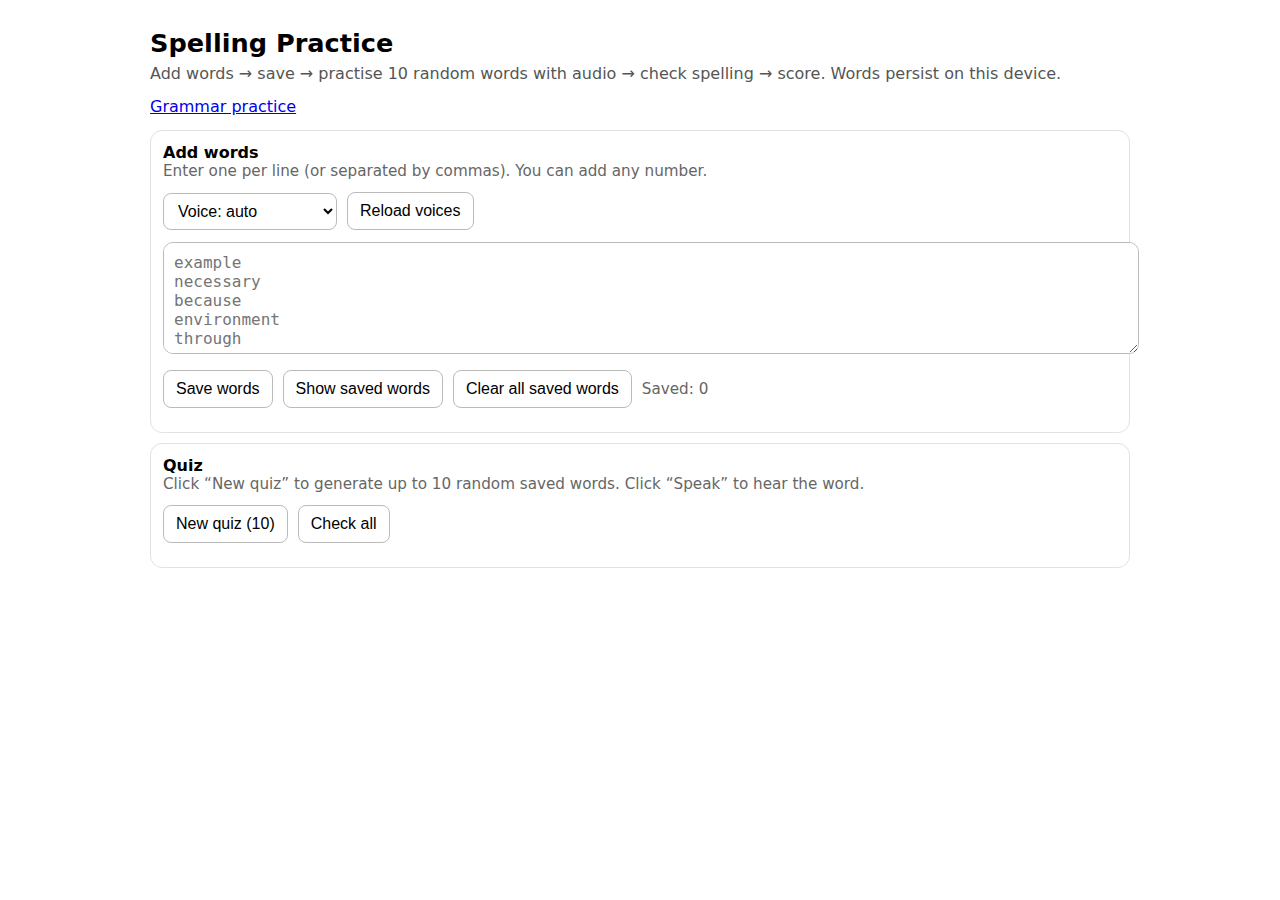
<file: docs/spelling.html>
<!doctype html>
<html lang="en">
<head>
  <meta charset="utf-8" />
  <meta name="viewport" content="width=device-width,initial-scale=1" />
  <title>Spelling Practice</title>
  <style>
    body { font-family: system-ui, Arial, sans-serif; max-width: 980px; margin: 28px auto; padding: 0 16px; }
    h1 { font-size: 1.6rem; margin: 0 0 6px; }
    .meta { color:#555; margin: 0 0 14px; }
    .nav { margin: 10px 0 14px; }
    .nav a { margin-right: 12px; }
    .row { display:flex; gap:10px; flex-wrap:wrap; align-items:center; margin: 12px 0; }
    textarea, input, select, button { font-size: 1rem; }
    textarea { width: 100%; min-height: 90px; padding: 10px; border:1px solid #bbb; border-radius:10px; }
    input[type="text"] { padding: 8px 10px; border:1px solid #bbb; border-radius:8px; }
    select { padding: 8px 10px; border:1px solid #bbb; border-radius:8px; background:#fff; }
    button { padding: 9px 12px; border:1px solid #bbb; border-radius:8px; background:#fff; cursor:pointer; }
    button:hover { background:#f5f5f5; }
    .card { border:1px solid #e2e2e2; border-radius:12px; padding: 12px; margin: 10px 0; }
    .small { color:#666; font-size: 0.95rem; }
    .list { display:flex; gap:8px; flex-wrap:wrap; margin-top: 8px; }
    .chip { border:1px solid #bbb; border-radius:999px; padding: 6px 10px; background:#fff; display:flex; gap:8px; align-items:center; }
    .chip button { padding: 4px 8px; border-radius:999px; }
    .quizItem { border:1px solid #e2e2e2; border-radius:12px; padding: 12px; margin: 10px 0; }
    .qrow { display:flex; gap:10px; flex-wrap:wrap; align-items:center; }
    .result { font-weight:700; margin-left: 6px; }
    .ok { color:#0a6; }
    .bad { color:#c22; }
    .score { font-weight:700; }
    .tips { margin-top: 6px; color:#444; }
    code { background:#f4f4f4; padding:2px 5px; border-radius:6px; }
  </style>
</head>
<body>
  <h1>Spelling Practice</h1>
  <p class="meta">Add words → save → practise 10 random words with audio → check spelling → score. Words persist on this device.</p>

  <div class="nav">
    <a href="./index.html">Grammar practice</a>
  </div>

  <div class="card">
    <strong>Add words</strong>
    <div class="small">Enter one per line (or separated by commas). You can add any number.</div>
    <div class="row">
      <select id="accentSelect" aria-label="Accent">
        <option value="auto">Voice: auto</option>
        <option value="en-GB">Prefer UK (en-GB)</option>
        <option value="en-US">Prefer US (en-US)</option>
      </select>
      <button id="refreshVoicesBtn" type="button">Reload voices</button>
    </div>
    <textarea id="wordsInput" placeholder="example
necessary
because
environment
through"></textarea>
    <div class="row">
      <button id="saveWordsBtn" type="button">Save words</button>
      <button id="showWordsBtn" type="button">Show saved words</button>
      <button id="clearAllBtn" type="button">Clear all saved words</button>
      <span class="small" id="countBox"></span>
    </div>
    <div id="savedWordsArea" class="list"></div>
  </div>

  <div class="card">
    <strong>Quiz</strong>
    <div class="small">Click “New quiz” to generate up to 10 random saved words. Click “Speak” to hear the word.</div>
    <div class="row">
      <button id="newQuizBtn" type="button">New quiz (10)</button>
      <button id="checkAllBtn" type="button">Check all</button>
      <span class="score" id="scoreBox"></span>
    </div>
    <div id="quizArea"></div>
  </div>

<script>
const STORAGE_KEY = "spelling_words_v1";

const wordsInput = document.getElementById("wordsInput");
const saveWordsBtn = document.getElementById("saveWordsBtn");
const showWordsBtn = document.getElementById("showWordsBtn");
const clearAllBtn = document.getElementById("clearAllBtn");
const savedWordsArea = document.getElementById("savedWordsArea");
const countBox = document.getElementById("countBox");

const newQuizBtn = document.getElementById("newQuizBtn");
const checkAllBtn = document.getElementById("checkAllBtn");
const quizArea = document.getElementById("quizArea");
const scoreBox = document.getElementById("scoreBox");

const accentSelect = document.getElementById("accentSelect");
const refreshVoicesBtn = document.getElementById("refreshVoicesBtn");

let words = loadWords();
let quizWords = [];
let voices = [];

function normalizeWord(w) {
  return String(w).trim().toLowerCase().replace(/\s+/g, " ");
}

function loadWords() {
  try {
    const raw = localStorage.getItem(STORAGE_KEY);
    if (!raw) return [];
    const arr = JSON.parse(raw);
    return Array.isArray(arr) ? arr : [];
  } catch {
    return [];
  }
}

function saveWordsToStorage() {
  localStorage.setItem(STORAGE_KEY, JSON.stringify(words));
}

function updateCount() {
  countBox.textContent = `Saved: ${words.length}`;
}

function parseInputWords(text) {
  // split by newlines or commas
  return text
    .split(/\n|,/g)
    .map(x => x.trim())
    .filter(Boolean);
}

function addWords(newOnes) {
  const set = new Set(words.map(normalizeWord));
  newOnes.forEach(w => set.add(normalizeWord(w)));
  words = Array.from(set).sort();
  saveWordsToStorage();
  updateCount();
}

function renderSavedWords() {
  savedWordsArea.innerHTML = "";
  words.forEach(w => {
    const chip = document.createElement("div");
    chip.className = "chip";
    chip.innerHTML = `<span>${w}</span>`;
    const del = document.createElement("button");
    del.type = "button";
    del.textContent = "Delete";
    del.addEventListener("click", () => {
      words = words.filter(x => x !== w);
      saveWordsToStorage();
      renderSavedWords();
      updateCount();
    });
    chip.appendChild(del);
    savedWordsArea.appendChild(chip);
  });
}

function shuffle(arr) {
  const a = arr.slice();
  for (let i = a.length - 1; i > 0; i--) {
    const j = Math.floor(Math.random() * (i + 1));
    [a[i], a[j]] = [a[j], a[i]];
  }
  return a;
}

/* ---------- speech synthesis ---------- */
function loadVoices() {
  voices = window.speechSynthesis ? window.speechSynthesis.getVoices() : [];
}
function chooseVoice() {
  const pref = accentSelect.value; // auto / en-GB / en-US
  if (!voices.length) return null;

  if (pref === "en-GB") {
    return voices.find(v => /en-GB/i.test(v.lang)) || voices.find(v => /en/i.test(v.lang)) || voices[0];
  }
  if (pref === "en-US") {
    return voices.find(v => /en-US/i.test(v.lang)) || voices.find(v => /en/i.test(v.lang)) || voices[0];
  }
  // auto
  return voices.find(v => /en/i.test(v.lang)) || voices[0];
}

function speakWord(word) {
  if (!window.speechSynthesis) {
    alert("Speech synthesis not available in this browser.");
    return;
  }
  const u = new SpeechSynthesisUtterance(word);
  const v = chooseVoice();
  if (v) u.voice = v;
  u.rate = 0.95; // slightly slower
  window.speechSynthesis.cancel();
  window.speechSynthesis.speak(u);
}

/* Some simple spelling feedback patterns */
function spellingTips(correct, attempt) {
  const c = normalizeWord(correct);
  const a = normalizeWord(attempt);
  const tips = [];

  if (!attempt) return tips;

  // Common clusters / digraph hints (general, not perfect phonetics)
  if (c.includes("ch") && !a.includes("ch")) tips.push("Hint: “ch” is a common spelling for the /tʃ/ sound (as in “chair”).");
  if (c.includes("tion") && !a.includes("tion")) tips.push("Hint: Many nouns end with “-tion” (nation, information).");
  if (c.includes("sion") && !a.includes("sion")) tips.push("Hint: “-sion” is common (decision, revision).");
  if (c.includes("ough") && !a.includes("ough")) tips.push("Hint: “-ough” has several pronunciations. Focus on the letters, not the sound.");
  if (c.includes("ie") && !a.includes("ie")) tips.push("Hint: “ie/ei” can be tricky. Check the vowel order carefully.");
  if (c.endsWith("ed") && !a.endsWith("ed")) tips.push("Hint: Regular past tense often ends in “-ed”.");
  if (c.endsWith("ing") && !a.endsWith("ing")) tips.push("Hint: Continuous forms often end in “-ing”.");
  if (c.includes("double") || c.match(/(.)\1/)) {
    // if correct has double letter and attempt does not
    const doubles = c.match(/([a-z])\1/g);
    if (doubles && !a.match(/([a-z])\1/g)) tips.push("Hint: Watch for double letters (e.g., “necessary”, “accommodate”).");
  }

  // Generic guidance if close but wrong
  if (Math.abs(c.length - a.length) <= 2) tips.push("Tip: Compare the word letter-by-letter. Look for missing or swapped letters.");
  return tips;
}

/* ---------- quiz ---------- */
function renderQuiz() {
  quizArea.innerHTML = "";
  scoreBox.textContent = "";

  quizWords.forEach((w, idx) => {
    const item = document.createElement("div");
    item.className = "quizItem";
    item.dataset.index = String(idx);
    item.dataset.correct = "";

    item.innerHTML = `
      <div class="qrow">
        <strong>${idx + 1}.</strong>
        <button type="button" class="speakBtn">Speak</button>
        <input type="text" class="ans" placeholder="Type the word" autocomplete="off" spellcheck="false" />
        <button type="button" class="checkBtn">Check</button>
        <span class="result"></span>
      </div>
      <div class="tips"></div>
    `;

    item.querySelector(".speakBtn").addEventListener("click", () => speakWord(w));
    item.querySelector(".checkBtn").addEventListener("click", () => {
      checkOne(item);
      updateScore();
    });

    quizArea.appendChild(item);
  });
}

function checkOne(itemEl) {
  const idx = Number(itemEl.dataset.index);
  const correct = quizWords[idx];
  const attempt = itemEl.querySelector(".ans").value;

  const resultEl = itemEl.querySelector(".result");
  const tipsEl = itemEl.querySelector(".tips");

  if (!attempt.trim()) {
    itemEl.dataset.correct = "0";
    resultEl.textContent = "Enter an answer.";
    resultEl.className = "result bad";
    tipsEl.textContent = "";
    return;
  }

  const ok = normalizeWord(attempt) === normalizeWord(correct);
  itemEl.dataset.correct = ok ? "1" : "0";
  resultEl.textContent = ok ? "Correct" : `Incorrect (correct: ${correct})`;
  resultEl.className = "result " + (ok ? "ok" : "bad");

  const tips = ok ? [] : spellingTips(correct, attempt);
  tipsEl.innerHTML = tips.length ? tips.map(t => `<div>${t}</div>`).join("") : "";
}

function checkAll() {
  document.querySelectorAll(".quizItem").forEach(el => checkOne(el));
  updateScore();
}

function updateScore() {
  const items = Array.from(document.querySelectorAll(".quizItem"));
  const attempted = items.filter(x => x.querySelector(".result")?.textContent);
  if (!attempted.length) { scoreBox.textContent = ""; return; }
  const correct = items.filter(x => x.dataset.correct === "1").length;
  scoreBox.textContent = `Score: ${correct}/${items.length}`;
}

function newQuiz() {
  if (!words.length) {
    alert("No saved words yet. Add words first.");
    return;
  }
  quizWords = shuffle(words).slice(0, Math.min(10, words.length));
  renderQuiz();
}

/* ---------- events ---------- */
saveWordsBtn.addEventListener("click", () => {
  const list = parseInputWords(wordsInput.value);
  if (!list.length) return;
  addWords(list);
  wordsInput.value = "";
});

showWordsBtn.addEventListener("click", renderSavedWords);

clearAllBtn.addEventListener("click", () => {
  if (!confirm("Clear all saved words?")) return;
  words = [];
  saveWordsToStorage();
  renderSavedWords();
  updateCount();
  quizArea.innerHTML = "";
  scoreBox.textContent = "";
});

newQuizBtn.addEventListener("click", newQuiz);
checkAllBtn.addEventListener("click", checkAll);

refreshVoicesBtn.addEventListener("click", () => {
  loadVoices();
  alert(`Voices loaded: ${voices.length}`);
});

/* voices load can be async in some browsers */
if (window.speechSynthesis) {
  loadVoices();
  window.speechSynthesis.onvoiceschanged = () => loadVoices();
}

updateCount();
</script>
</body>
</html>
</file>
